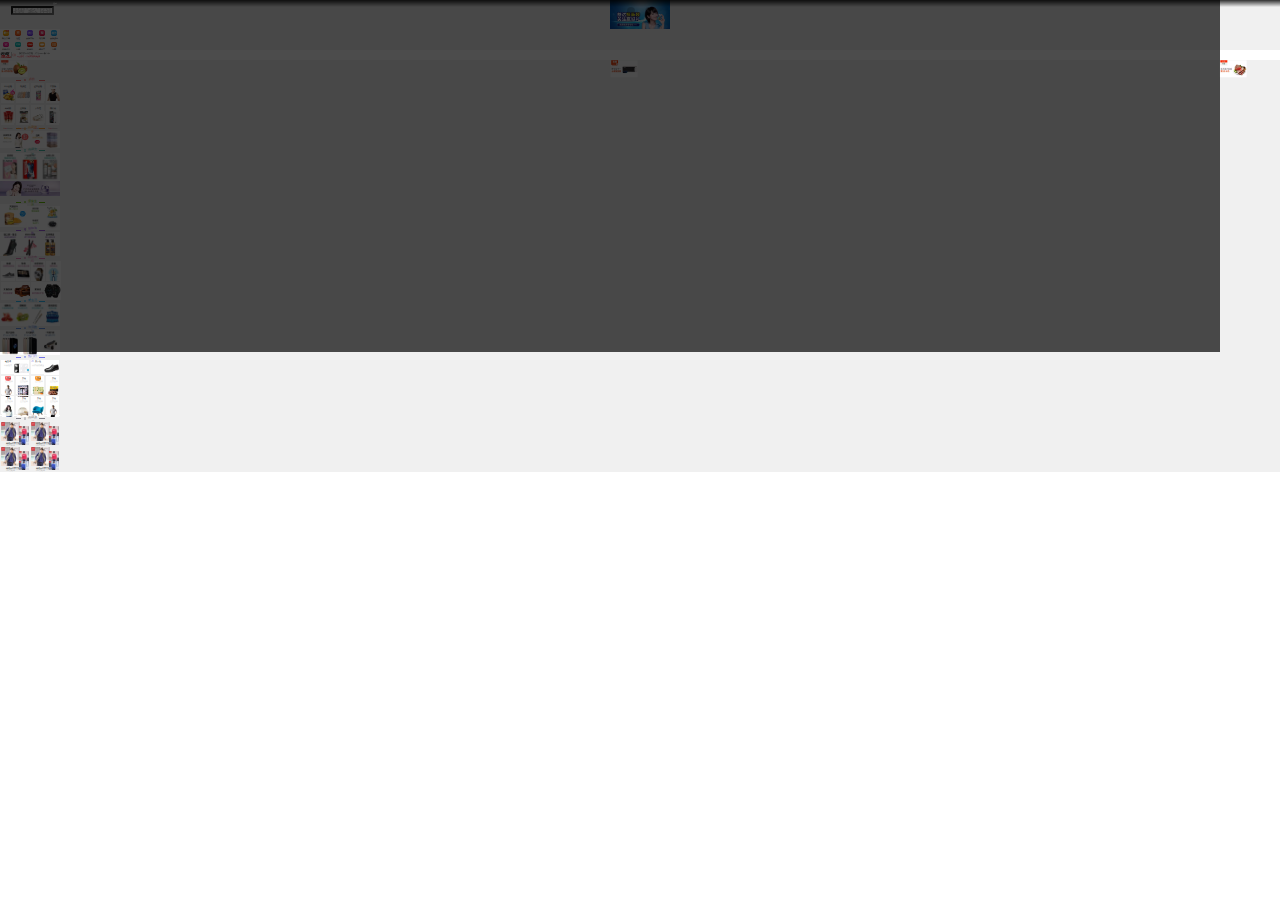
<file: index.html>
<!doctype html>
<html lang="en">
<head>
    <meta charset="UTF-8">
    <meta name="viewport"
          content="initial-scale=1.0,minimum-scale=1.0,maximum-scale=1.0,use-scalable=no，width=device-width">
    <meta name="apple-mobile-web-app-capable" content="yes">
    <meta name="apple-mobile-web-app-status-bar-style" content="black">
    <meta name="apple-mobile-web-app-title" content="css3">
    <link rel="apple-touch-icon" href="">
    <link rel="icon" sizes="192x192" href="">
    <title>TmallApp</title>
    <link rel="stylesheet" href="css/index.css">
    <link rel="stylesheet" href="css/swiper-3.3.1.min.css">
    <script src="js/jquery.js"></script>
    <script src="js/index.js"></script>
</head>
<body>
<div class="content">
    <div class="swiper-container" id="banner">
        <div class="swiper-wrapper">
            <div class="swiper-slide"><img src="img/banner1.webp" alt=""></div>
            <div class="swiper-slide"><img src="img/banner2.webp" alt=""></div>
            <div class="swiper-slide"><img src="img/banner3.webp" alt=""></div>
            <div class="swiper-slide"><img src="img/banner4.webp" alt=""></div>
            <div class="swiper-slide"><img src="img/banner5.webp" alt=""></div>
            <div class="swiper-slide"><img src="img/banner6.webp" alt=""></div>
            <div class="swiper-slide"><img src="img/banner7.webp" alt=""></div>
            <div class="swiper-slide"><img src="img/banner8.webp" alt=""></div>
        </div>
        <!-- 如果需要分页器 -->
        <div class="swiper-pagination"></div>

    </div>
    <div class="banner-top">
        <div class="fenlei iconfont icon-liebiao-copy-copy"></div>
        <div class="search">
            <input type="text" value="搜索商品/店铺">
        </div>
        <div class="denglu">登录</div>
    </div>
    <div class="lei-box">
        <div class="lei"><img src="img/lei8.webp" alt="">积分乐园</div>
        <div class="lei"><img src="img/lei5.webp" alt="">充值</div>
        <div class="lei"><img src="img/lei2.webp" alt="">天猫国际</div>
        <div class="lei"><img src="img/lei6.webp" alt="">聚划算</div>
        <div class="lei"><img src="img/lei3.webp" alt="">天猫超市</div>
        <div class="lei"><img src="img/lei7.webp" alt="">免费试用</div>
        <div class="lei"><img src="img/lei1.webp" alt="">尤物</div>
        <div class="lei"><img src="img/lei4.webp" alt="">粉丝趴</div>
        <div class="lei"><img src="img/lei9.webp" alt="">领钱了</div>
        <div class="lei"><img src="img/lei10.webp" alt="">分类</div>
    </div>

    <div class="tmrd-dabox">
        <div class="tmrd-box">
            <div class="tmrd"></div>
            <div class="laba"></div>
            <div class="swiper-container" id="banner2">
                <div class="swiper-wrapper">
                    <div class="swiper-slide">
                        <a href="">
                            <div class="swiper-slide-inner">一指美拍十级美颜，华为nova新上市</div>
                        </a>
                        <a href="">
                            <div class="swiper-slide-inner hong">0元预约+买就赠移动电源</div>
                        </a>
                    </div>
                    <div class="swiper-slide">
                        <a href="">
                            <div class="swiper-slide-inner">天猫早市：39.9元买5斤绿心猕猴桃</div>
                        </a>
                        <a href="">
                            <div class="swiper-slide-inner hong">抢100元无门槛红包</div>
                        </a>
                    </div>
                    <div class="swiper-slide">
                        <a href="">
                            <div class="swiper-slide-inner">喵鲜生倾力推荐————华盛顿加力果</div>
                        </a>
                        <a href="">
                            <div class="swiper-slide-inner hong">49元新上市+立减10元</div>
                        </a>
                    </div>
                    <div class="swiper-slide">
                        <a href="">
                            <div class="swiper-slide-inner">天猫超市联手清风，屯纸大作战优惠立减</div>
                        </a>
                        <a href="">
                            <div class="swiper-slide-inner hong">爆款五折起+卫生纸巾买二送一</div>
                        </a>
                    </div>
                </div>
            </div>
        </div>
    </div>

    <div class="lunbo">
        <div class="swiper-container" id="lunbo">
            <div class="swiper-wrapper">
                <div class="swiper-slide"><img src="img/lunbo1.webp" alt=""></div>
                <div class="swiper-slide"><img src="img/lunbo2.webp" alt=""></div>
                <div class="swiper-slide"><img src="img/lunbo3.webp" alt=""></div>
            </div>
        </div>
    </div>

    <div class="title bqicon">
        <div class="lefts bq"></div>
        <img src="img/bqicon.webp" alt="">
        <div class="wenzi bq">必抢</div>
        <div class="rights bq"></div>
    </div>

    <div class="bqbox">
        <div class="bq-top">
            <div class="bq-inner">
                <div class="biaoti">今日必抢</div>
                <img src="img/bq1.webp" alt="">
                <div class="wenzi">￥69<span>￥198</span></div>
            </div>
            <div class="bq-inner">
                <div class="biaoti">聚超值</div>
                <img src="img/bq2.webp" alt="">
                <div class="wenzi">￥69<span>￥198</span></div>


            </div>
            <div class="bq-inner">
                <div class="biaoti">进口必抢</div>
                <img src="img/bq3.webp" alt="">
                <div class="wenzi">￥69<span>￥198</span></div>


            </div>
            <div class="bq-inner">
                <div class="biaoti">型男咖</div>
                <img src="img/bq4.webp" alt="">
                <div class="wenzi">￥69<span>￥198</span></div>


            </div>
        </div>
        <div class="bq-bottom">
            <div class="bq-inner">
                <div class="biaoti">环球购</div>
                <img src="img/bq5.webp" alt="">
                <div class="wenzi">￥69<span>￥198</span></div>


            </div>
            <div class="bq-inner">
                <div class="biaoti">爱囤货</div>
                <img src="img/bq6.webp" alt="">
                <div class="wenzi">￥69<span>￥198</span></div>


            </div>
            <div class="bq-inner">
                <div class="biaoti">女神范</div>
                <img src="img/bq7.webp" alt="">
                <div class="wenzi">￥69<span>￥198</span></div>


            </div>
            <div class="bq-inner">
                <div class="biaoti">翻倍减</div>
                <img src="img/bq8.webp" alt="">
                <div class="wenzi">￥69<span>￥198</span></div>


            </div>
        </div>
    </div>


    <div class="title bqicon">
        <div class="lefts tm"></div>
        <img src="img/pptmicon.webp" alt="">
        <div class="wenzi tm">品牌特卖</div>
        <div class="rights tm"></div>
    </div>

    <div class="pptmbox">
        <div class="pptm-inner"><img src="img/temai1.webp" alt=""></div>
        <div class="pptm-inner"><img src="img/temai2.webp" alt=""></div>
    </div>

    <div class="title bqicon">
        <div class="lefts zx"></div>
        <img src="img/ppzxicon.webp" alt="">
        <div class="wenzi zx">品牌资讯</div>
        <div class="rights zx"></div>
    </div>

    <div class="ppzxbox">
        <div class="ppzx-inner"><img src="img/pinpai1.webp" alt=""></div>
        <div class="ppzx-inner"><img src="img/pinpai2.webp" alt=""></div>
        <div class="ppzx-inner"><img src="img/pinpai3.webp" alt=""></div>
    </div>

    <div class="zrt">
        <img src="img/zrt.webp" alt="">
    </div>

    <div class="title bqicon">
        <div class="lefts bj"></div>
        <img src="img/bjshicon.webp" alt="">
        <div class="wenzi bj">便捷生活</div>
        <div class="rights bj"></div>
    </div>

    <div class="bjshbox">
        <div class="bjsh-left"><img src="img/bjsh1.webp" alt=""></div>
        <div class="bjsh-right"><img src="img/bjsh2.webp" alt=""></div>
        <div class="bjsh-right two"><img src="img/bjsh3.webp" alt=""></div>
    </div>

    <div class="title bqicon">
        <div class="lefts hg"></div>
        <img src="img/gjhgicon.webp" alt="">
        <div class="wenzi hg">国际海购</div>
        <div class="rights hg"></div>
    </div>

    <div class="gjhgbox">
        <div class="gjhg-inner"><img src="img/gjhg1.webp" alt=""></div>
        <div class="gjhg-inner"><img src="img/gjhg2.webp" alt=""></div>
        <div class="gjhg-inner"><img src="img/gjhg3.webp" alt=""></div>
    </div>

    <div class="title bqicon">
        <div class="lefts sc"></div>
        <img src="img/jxscicon.webp" alt="">
        <div class="wenzi sc">精选市场</div>
        <div class="rights sc"></div>
    </div>

    <div class="jxscbox">
        <div class="jx-top">
            <div class="jx-top-inner"><img src="img/jx1.webp" alt=""></div>
            <div class="jx-top-inner"><img src="img/jx2.webp" alt=""></div>
            <div class="jx-top-inner"><img src="img/jx3.webp" alt=""></div>
            <div class="jx-top-inner"><img src="img/jx4.webp" alt=""></div>
        </div>
        <div class="jx-bottom">
            <div class="jx-bottom-inner"><img src="img/jx5.webp" alt=""></div>
            <div class="jx-bottom-inner"><img src="img/jx6.webp" alt=""></div>
        </div>


    </div>

    <div class="title bqicon">
        <div class="lefts sh"></div>
        <img src="img/ashicon.webp" alt="">
        <div class="wenzi sh">爱生活</div>
        <div class="rights sh"></div>
    </div>

    <div class="ashbox">
        <div class="ash-inner"><img src="img/ash1.webp" alt=""></div>
        <div class="ash-inner"><img src="img/ash2.webp" alt=""></div>
        <div class="ash-inner"><img src="img/ash3.webp" alt=""></div>
        <div class="ash-inner"><img src="img/ash4.webp" alt=""></div>
    </div>

    <div class="title bqicon">
        <div class="lefts kw"></div>
        <img src="img/clkwicon.webp" alt="">
        <div class="wenzi kw">潮流酷玩</div>
        <div class="rights kw"></div>
    </div>

    <div class="clkwbox">
        <div class="clkw-inner"><img src="img/clkw1.webp" alt=""></div>
        <div class="clkw-inner"><img src="img/clkw2.webp" alt=""></div>
        <div class="clkw-inner"><img src="img/clkw3.webp" alt=""></div>
    </div>

    <div class="title bqicon">
        <div class="lefts hy"></div>
        <img src="img/rmhyicon.webp" alt="">
        <div class="wenzi hy">热门行业</div>
        <div class="rights hy"></div>
    </div>

    <div class="rmhybox">
        <div class="rmhy-top">
            <div class="rmhy-top-inner">
                <div class="heizi">电器城</div>
                <div class="huizi">十点抢券</div>
                <div class="tupian"><img src="img/remai.webp" alt=""></div>
                <div class="datupian"><img src="img/dianqi.webp" alt=""></div>
            </div>
            <div class="rmhy-top-inner">
                <div class="heizi">男女鞋</div>
                <div class="huizi">品牌潮流精选</div>
                <div class="tupian"><img src="img/temai.webp" alt=""></div>
                <div class="datupian"><img src="img/nannv.webp" alt=""></div>
            </div>
        </div>

        <div class="rmhy-bottom">
            <div class="rmhy-bottom-inner">
                <div class="meizhaung">美妆</div>
                <div class="aimei">爱美必备</div>
                <div class="tutu"><img src="img/rmhy4.webp" alt=""></div>
            </div>
            <div class="rmhy-bottom-inner">
                <div class="meizhaung">美妆</div>
                <div class="aimei">爱美必备</div>
                <div class="tutu"><img src="img/rmhy5.webp" alt=""></div>

            </div>
            <div class="rmhy-bottom-inner">
                <div class="meizhaung">美妆</div>
                <div class="aimei">爱美必备</div>
                <div class="tutu"><img src="img/rmhy6.webp" alt=""></div>

            </div>
            <div class="rmhy-bottom-inner">
                <div class="meizhaung">美妆</div>
                <div class="aimei">爱美必备</div>
                <div class="tutu"><img src="img/rmhy7.webp" alt=""></div>

            </div>
            <div class="rmhy-bottom-inner">
                <div class="meizhaung">美妆</div>
                <div class="aimei">爱美必备</div>
                <div class="tutu"><img src="img/rmhy8.webp" alt=""></div>

            </div>
            <div class="rmhy-bottom-inner">
                <div class="meizhaung">美妆</div>
                <div class="aimei">爱美必备</div>
                <div class="tutu"><img src="img/rmhy9.webp" alt=""></div>

            </div>
            <div class="rmhy-bottom-inner">
                <div class="meizhaung">美妆</div>
                <div class="aimei">爱美必备</div>
                <div class="tutu"><img src="img/rmhy10.webp" alt=""></div>

            </div>
            <div class="rmhy-bottom-inner">
                <div class="meizhaung">美妆</div>
                <div class="aimei">爱美必备</div>
                <div class="tutu"><img src="img/rmhy4.webp" alt=""></div>

            </div>
        </div>

    </div>

    <div class="title bqicon">
        <div class="lefts qj"></div>
        <img src="img/ppqjicon.webp" alt="">
        <div class="wenzi qj">品牌旗舰</div>
        <div class="rights qj"></div>
    </div>

    <div class="ppqjbox">
        <div class="ppqj-inner">
            <div class="ppqjdatu"><img src="img/cldatu.webp" alt=""></div>
            <div class="ppqjxiaotu"><img src="img/clxiaotu.webp" alt=""></div>
            <div class="ppqjtutu"><img src="img/cltutu.webp" alt=""></div>
            <div class="logo"><img src="img/cllogo.webp" alt=""></div>
            <div class="dianname">潮流前线官方旗舰店</div>
            <div class="fensi">18.6万粉丝</div>
        </div>
        <div class="ppqj-inner">
            <div class="ppqjdatu"><img src="img/cldatu.webp" alt=""></div>
            <div class="ppqjxiaotu"><img src="img/clxiaotu.webp" alt=""></div>
            <div class="ppqjtutu"><img src="img/cltutu.webp" alt=""></div>
            <div class="logo"><img src="img/cllogo.webp" alt=""></div>
            <div class="dianname">潮流前线官方旗舰店</div>
            <div class="fensi">18.6万粉丝</div>


        </div>
        <div class="ppqj-inner">
            <div class="ppqjdatu"><img src="img/cldatu.webp" alt=""></div>
            <div class="ppqjxiaotu"><img src="img/clxiaotu.webp" alt=""></div>
            <div class="ppqjtutu"><img src="img/cltutu.webp" alt=""></div>
            <div class="logo"><img src="img/cllogo.webp" alt=""></div>
            <div class="dianname">潮流前线官方旗舰店</div>
            <div class="fensi">18.6万粉丝</div>


        </div>
        <div class="ppqj-inner">
            <div class="ppqjdatu"><img src="img/cldatu.webp" alt=""></div>
            <div class="ppqjxiaotu"><img src="img/clxiaotu.webp" alt=""></div>
            <div class="ppqjtutu"><img src="img/cltutu.webp" alt=""></div>
            <div class="logo"><img src="img/cllogo.webp" alt=""></div>
            <div class="dianname">潮流前线官方旗舰店</div>
            <div class="fensi">18.6万粉丝</div>
        </div>
    </div>

    <div class="zhegai">
        <div class="tanchubox">
            <div class="tanchu-top">全部分类</div>
            <div class="tanchu-left">
                <div class="tanchu-leftinner">为您推荐</div>
                <div class="tanchu-leftinner">国际大牌</div>
                <div class="tanchu-leftinner">天猫国际</div>
                <div class="tanchu-leftinner">女装</div>
                <div class="tanchu-leftinner">女鞋</div>
                <div class="tanchu-leftinner">男装</div>
                <div class="tanchu-leftinner">男鞋</div>
                <div class="tanchu-leftinner">内衣</div>
                <div class="tanchu-leftinner">母婴</div>
                <div class="tanchu-leftinner">手机</div>
                <div class="tanchu-leftinner">数码</div>
                <div class="tanchu-leftinner">家电</div>
            </div>
            <div class="tanchu-right show">
                <div class="righttop">为您推荐</div>
                <div class="pinpaibox"><img src="img/pixie.webp" alt=""><div class="shoujipeijian">皮鞋</div></div>
                <div class="pinpaibox"><img src="img/pixie.webp" alt=""><div class="shoujipeijian">皮鞋</div></div>
                <div class="pinpaibox"><img src="img/pixie.webp" alt=""><div class="shoujipeijian">皮鞋</div></div>
                <div class="pinpaibox"><img src="img/pixie.webp" alt=""><div class="shoujipeijian">皮鞋</div></div>
                <div class="pinpaibox"><img src="img/pixie.webp" alt=""><div class="shoujipeijian">皮鞋</div></div>
                <div class="pinpaibox"><img src="img/pixie.webp" alt=""><div class="shoujipeijian">皮鞋</div></div>
                <div class="pinpaibox"><img src="img/pixie.webp" alt=""><div class="shoujipeijian">皮鞋</div></div>
                <div class="pinpaibox"><img src="img/pixie.webp" alt=""><div class="shoujipeijian">皮鞋</div></div>
                <div class="pinpaibox"><img src="img/pixie.webp" alt=""><div class="shoujipeijian">皮鞋</div></div>
                <div class="pinpaibox"><img src="img/pixie.webp" alt=""><div class="shoujipeijian">皮鞋</div></div>
            </div>
            <div class="tanchu-right">
                <div class="righttop">国际大牌</div>
                <div class="pinpaibox"><img src="img/baobao.webp" alt=""><div class="shoujipeijian">包包</div></div>
                <div class="pinpaibox"><img src="img/baobao.webp" alt=""><div class="shoujipeijian">包包</div></div>
                <div class="pinpaibox"><img src="img/baobao.webp" alt=""><div class="shoujipeijian">包包</div></div>
                <div class="pinpaibox"><img src="img/baobao.webp" alt=""><div class="shoujipeijian">包包</div></div>
                <div class="pinpaibox"><img src="img/baobao.webp" alt=""><div class="shoujipeijian">包包</div></div>
                <div class="pinpaibox"><img src="img/baobao.webp" alt=""><div class="shoujipeijian">包包</div></div>
                <div class="pinpaibox"><img src="img/baobao.webp" alt=""><div class="shoujipeijian">包包</div></div>
                <div class="pinpaibox"><img src="img/baobao.webp" alt=""><div class="shoujipeijian">包包</div></div>
                <div class="pinpaibox"><img src="img/baobao.webp" alt=""><div class="shoujipeijian">包包</div></div>
                <div class="pinpaibox"><img src="img/baobao.webp" alt=""><div class="shoujipeijian">包包</div></div>
            </div>
            <div class="tanchu-right">
                <div class="righttop">天猫国际</div>
                <div class="pinpaibox"><img src="img/paoxie.webp" alt=""><div class="shoujipeijian">跑鞋</div></div>
                <div class="pinpaibox"><img src="img/paoxie.webp" alt=""><div class="shoujipeijian">跑鞋</div></div>
                <div class="pinpaibox"><img src="img/paoxie.webp" alt=""><div class="shoujipeijian">跑鞋</div></div>
                <div class="pinpaibox"><img src="img/paoxie.webp" alt=""><div class="shoujipeijian">跑鞋</div></div>
                <div class="pinpaibox"><img src="img/paoxie.webp" alt=""><div class="shoujipeijian">跑鞋</div></div>
                <div class="pinpaibox"><img src="img/paoxie.webp" alt=""><div class="shoujipeijian">跑鞋</div></div>
                <div class="pinpaibox"><img src="img/paoxie.webp" alt=""><div class="shoujipeijian">跑鞋</div></div>
                <div class="pinpaibox"><img src="img/paoxie.webp" alt=""><div class="shoujipeijian">跑鞋</div></div>
                <div class="pinpaibox"><img src="img/paoxie.webp" alt=""><div class="shoujipeijian">跑鞋</div></div>
                <div class="pinpaibox"><img src="img/paoxie.webp" alt=""><div class="shoujipeijian">跑鞋</div></div>
                <div class="pinpaibox"><img src="img/paoxie.webp" alt=""><div class="shoujipeijian">跑鞋</div></div>
                <div class="pinpaibox"><img src="img/paoxie.webp" alt=""><div class="shoujipeijian">跑鞋</div></div>
                <div class="pinpaibox"><img src="img/paoxie.webp" alt=""><div class="shoujipeijian">跑鞋</div></div>
                <div class="pinpaibox"><img src="img/paoxie.webp" alt=""><div class="shoujipeijian">跑鞋</div></div>
                <div class="pinpaibox"><img src="img/paoxie.webp" alt=""><div class="shoujipeijian">跑鞋</div></div>
            </div>
            <div class="tanchu-right">
                <div class="righttop">女装</div>
                <div class="pinpaibox"><img src="img/xiaotaideng.webp" alt=""><div class="shoujipeijian">台灯</div></div>
                <div class="pinpaibox"><img src="img/xiaotaideng.webp" alt=""><div class="shoujipeijian">台灯</div></div>
                <div class="pinpaibox"><img src="img/xiaotaideng.webp" alt=""><div class="shoujipeijian">台灯</div></div>
                <div class="pinpaibox"><img src="img/xiaotaideng.webp" alt=""><div class="shoujipeijian">台灯</div></div>
                <div class="pinpaibox"><img src="img/xiaotaideng.webp" alt=""><div class="shoujipeijian">台灯</div></div>
                <div class="pinpaibox"><img src="img/xiaotaideng.webp" alt=""><div class="shoujipeijian">台灯</div></div>
                <div class="pinpaibox"><img src="img/xiaotaideng.webp" alt=""><div class="shoujipeijian">台灯</div></div>
                <div class="pinpaibox"><img src="img/xiaotaideng.webp" alt=""><div class="shoujipeijian">台灯</div></div>
                <div class="pinpaibox"><img src="img/xiaotaideng.webp" alt=""><div class="shoujipeijian">台灯</div></div>
                <div class="pinpaibox"><img src="img/xiaotaideng.webp" alt=""><div class="shoujipeijian">台灯</div></div>
            </div>
        </div>
        <div class="huiqu">
            <img src="img/huiqu.webp" alt="">
        </div>
    </div>




</div>
<script src="js/swiper-3.3.1.min.js"></script>
</body>
</html>
</file>
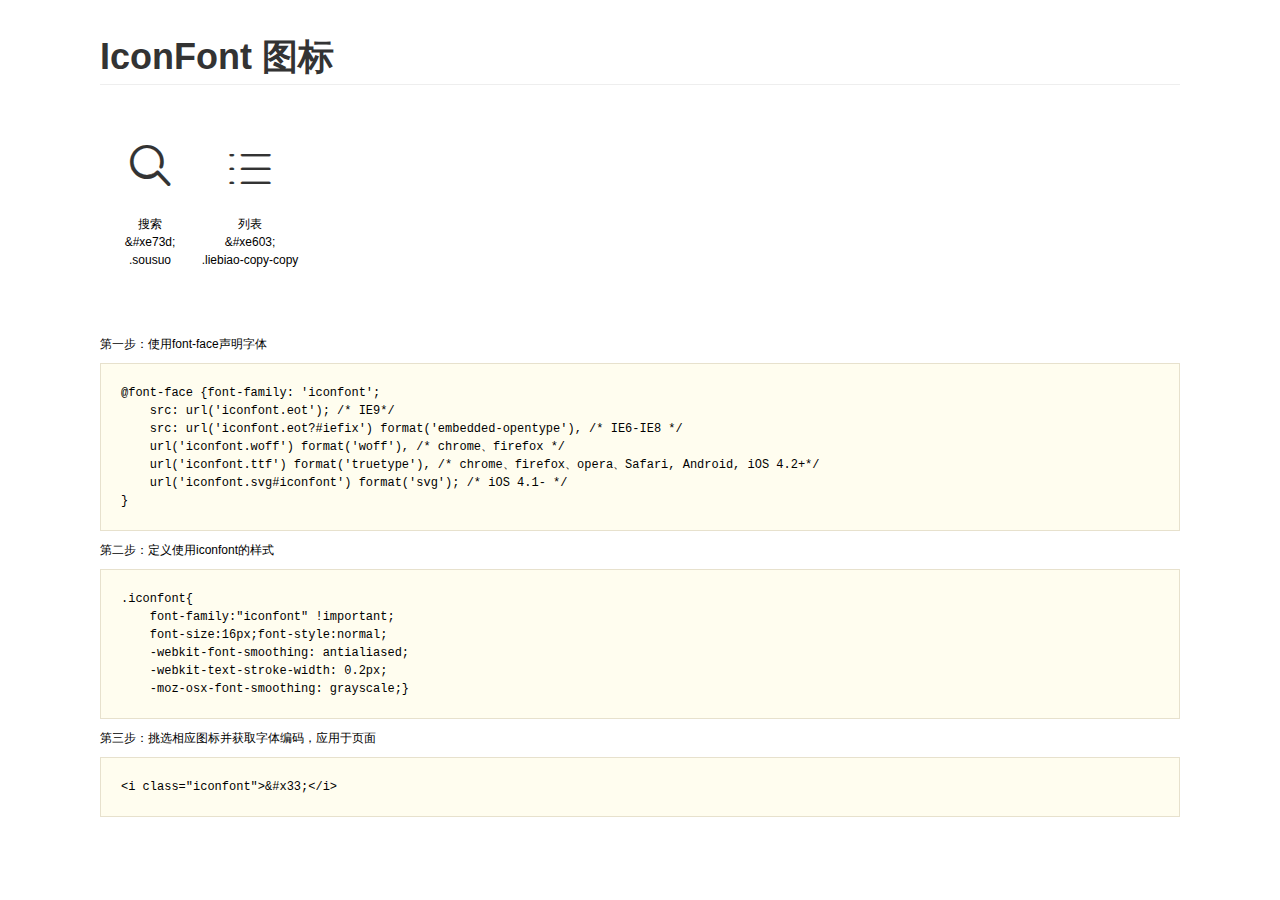
<file: icon/demo.html>
<!DOCTYPE html>
<html>
<head>
    <meta charset="utf-8"/>
    <title>IconFont</title>
    <link rel="stylesheet" href="demo.css">
    <link rel="stylesheet" href="iconfont.css">
</head>
<body>
    <div class="main">
        <h1>IconFont 图标</h1>
        <ul class="icon_lists clear">
            
                <li>
                <i class="icon iconfont">&#xe73d;</i>
                    <div class="name">搜索</div>
                    <div class="code">&amp;#xe73d;</div>
                    <div class="fontclass">.sousuo</div>
                </li>
            
                <li>
                <i class="icon iconfont">&#xe603;</i>
                    <div class="name">列表</div>
                    <div class="code">&amp;#xe603;</div>
                    <div class="fontclass">.liebiao-copy-copy</div>
                </li>
            
        </ul>


        <div class="helps">
            第一步：使用font-face声明字体
            <pre>
@font-face {font-family: 'iconfont';
    src: url('iconfont.eot'); /* IE9*/
    src: url('iconfont.eot?#iefix') format('embedded-opentype'), /* IE6-IE8 */
    url('iconfont.woff') format('woff'), /* chrome、firefox */
    url('iconfont.ttf') format('truetype'), /* chrome、firefox、opera、Safari, Android, iOS 4.2+*/
    url('iconfont.svg#iconfont') format('svg'); /* iOS 4.1- */
}
</pre>
第二步：定义使用iconfont的样式
            <pre>
.iconfont{
    font-family:"iconfont" !important;
    font-size:16px;font-style:normal;
    -webkit-font-smoothing: antialiased;
    -webkit-text-stroke-width: 0.2px;
    -moz-osx-font-smoothing: grayscale;}
</pre>
第三步：挑选相应图标并获取字体编码，应用于页面
<pre>
&lt;i class="iconfont"&gt;&amp;#x33;&lt;/i&gt;
</pre>
        </div>

    </div>
</body>
</html>
</file>
<file: css/index.css>
@media screen and (max-width: 1024px) {
  html {
    font-size: 273.06667px;
  }
}

@media screen and (max-width: 768px) {
  html {
    font-size: 204.8px;
  }
}

@media screen and (max-width: 750px) {
  html {
    font-size: 200px;
  }
}

@media screen and (max-width: 720px) {
  html {
    font-size: 192px;
  }
}

@media screen and (max-width: 414px) {
  html {
    font-size: 110.4px;
  }
}

@media screen and (max-width: 412px) {
  html {
    font-size: 109.86667px;
  }
}

@media screen and (max-width: 380px) {
  html {
    font-size: 101.33333px;
  }
}

@media screen and (max-width: 375px) {
  html {
    font-size: 100px;
  }
}

@media screen and (max-width: 375px) {
  html {
    font-size: 100px;
  }
}

@media screen and (max-width: 360px) {
  html {
    font-size: 96px;
  }
}

@media screen and (max-width: 320px) {
  html {
    font-size: 85.33333px;
  }
}

* {
  padding: 0;
  margin: 0;
  list-style: none;
}

body {
  font-size: 16px;
}

@font-face {
  font-family: "iconfont";
  src: url(../icon/iconfont.woff);
}

.iconfont {
  font-family: "iconfont";
}

.icon-sousuo:before {
  content: "\e73d";
}

.icon-liebiao-copy-copy:before {
  content: "\e603";
}

a {
  text-decoration: none;
}

.content {
  width: 100%;
  height: auto;
  overflow: hidden;
  background-color: #f0f0f0;
}

#banner {
  width: 3.75rem;
  height: 1.81rem;
  z-index: 10;
}

#banner img {
  width: 3.75rem;
  height: 1.81rem;
  max-width: 3.75rem;
}

.banner-top {
  width: 100%;
  height: 0.45rem;
  position: fixed;
  top: 0;
  left: 0;
  z-index: 99;
  background: linear-gradient(rgba(0, 0, 0, 0.8), transparent);
}

.banner-top.bianse {
  background: #ff211e;
}

.banner-top .icon-liebiao-copy-copy {
  width: 0.25rem;
  height: 0.45rem;
  position: absolute;
  top: 0.08rem;
  left: 0.2rem;
  color: #fff;
  font-size: 0.20rem;
}

.banner-top .search {
  position: absolute;
  top: 0.04rem;
  margin: auto;
  left: 0.67rem;
  right: 0;
}

.banner-top .search input {
  width: 2.44rem;
  height: 0.33rem;
  border-radius: 0.06rem;
  outline: none;
  color: #ccc;
  background-color: #fff;
}

.banner-top .denglu {
  width: 0.30rem;
  height: 0.45rem;
  position: absolute;
  left: 3.3rem;
  color: #fff;
  letter-spacing: -0.0rem;
  font-size: 0.12rem;
  line-height: 0.45rem;
}

.lei-box {
  width: 3.75rem;
  height: 1.34rem;
  background-color: #fff;
}

.lei-box .lei {
  width: 0.75rem;
  height: 0.71rem;
  float: left;
  position: relative;
  font-size: 0.12rem;
  text-align: center;
  line-height: 1.15rem;
}

.lei-box .lei img {
  width: 0.36rem;
  height: 0.36rem;
  max-width: 0.36rem;
  position: absolute;
  left: 0;
  right: 0;
  top: 0.08rem;
  margin: auto;
}

.tmrd-dabox {
  width: 100%;
  height: 0.6rem;
  background: #fff;
  position: relative;
}

.tmrd-box {
  width: 3.75rem;
  height: 0.4rem;
  margin: 0.1rem 0;
  position: absolute;
  background-color: #fff;
}

.tmrd-box .tmrd {
  width: 0.67rem;
  height: 0.4rem;
  border-right: 0.01rem solid #ccc;
  background-image: url(../img/tmrd.webp);
  background-position: center center;
  background-size: 0.67rem 0.4rem;
  background-repeat: no-repeat;
}

.tmrd-box .laba {
  width: 0.22rem;
  height: 0.22rem;
  background-image: url(../img/laba.webp);
  background-repeat: no-repeat;
  background-size: 0.22rem 0.22rem;
  position: absolute;
  top: 0.09rem;
  left: 0.78rem;
}

.tmrd-box #banner2 {
  width: 2.63rem;
  height: 0.4rem;
  position: absolute;
  top: 0;
  left: 1.08rem;
}

.tmrd-box #banner2 .swiper-slide-inner {
  font-size: 0.14rem;
  color: #3f3f3f;
  line-height: 0.20rem;
}

.tmrd-box #banner2 .swiper-slide-inner.hong {
  color: #ff1837;
}

.lunbo {
  margin: 0.02rem 0;
  height: 1.08rem;
  width: 100%;
}

.lunbo .swiper-slide {
  width: 1.76rem;
  height: 1.08rem;
}

.lunbo .swiper-slide img {
  width: 1.76rem;
  height: 1.08rem;
  background-size: auto;
}

.title {
  width: 100%;
  height: 0.28rem;
  position: relative;
  padding: 0 1rem;
}

.title .lefts {
  width: 0.34rem;
  height: 0.01rem;
  position: absolute;
  top: 0;
  bottom: 0;
  margin: auto;
}

.title .lefts.bq {
  background-color: #f16f70;
}

.title .lefts.tm {
  background-color: #faa03f;
}

.title .lefts.zx {
  background-color: #47b7a6;
}

.title .lefts.bj {
  background-color: #69bf07;
}

.title .lefts.hg {
  background-color: #a05edf;
}

.title .lefts.sc {
  background-color: #e781bc;
}

.title .lefts.sh {
  background-color: #33befc;
}

.title .lefts.kw {
  background-color: #6595e7;
}

.title .lefts.hy {
  background-color: #7474e6;
}

.title .lefts.qj {
  background-color: #85848c;
}

.title .rights {
  width: 0.34rem;
  height: 0.01rem;
  position: absolute;
  top: 0;
  bottom: 0;
  left: 2.45rem;
  margin: auto;
}

.title .rights.bq {
  background-color: #f16f70;
}

.title .rights.tm {
  background-color: #faa03f;
}

.title .rights.zx {
  background-color: #47b7a6;
}

.title .rights.bj {
  background-color: #69bf07;
}

.title .rights.hg {
  background-color: #a05edf;
}

.title .rights.sc {
  background-color: #e781bc;
}

.title .rights.sh {
  background-color: #33befc;
}

.title .rights.kw {
  background-color: #6595e7;
}

.title .rights.hy {
  background-color: #7474e6;
}

.title .rights.qj {
  background-color: #85848c;
}

.title img {
  width: 0.15rem;
  height: 0.15rem;
  max-width: 0.15rem;
  position: absolute;
  left: 1.5rem;
  top: 0;
  bottom: 0;
  margin: auto;
}

.title .wenzi {
  width: 0.68rem;
  font-size: 0.16rem;
  letter-spacing: 0.01rem;
  position: absolute;
  left: 1.68rem;
  text-align: center;
  line-height: 0.28rem;
}

.bq {
  color: #f16f70;
}

.tm {
  color: #faa03f;
}

.zx {
  color: #47b7a6;
}

.bj {
  color: #69bf07;
}

.hg {
  color: #a05edf;
}

.sc {
  color: #e781bc;
}

.sh {
  color: #33befc;
}

.kw {
  color: #6595e7;
}

.hy {
  color: #7474e6;
}

.qj {
  color: #85848c;
}

.bqbox {
  width: 3.75rem;
  height: 2.74rem;
}

.bqbox .bq-top {
  width: 100%;
  height: 1.3683rem;
}

.bqbox .bq-top .bq-inner {
  width: 0.9375rem;
  height: 1.3683rem;
  float: left;
  background-color: #fff;
  border: 0.01rem solid #f0f0f0;
  box-sizing: border-box;
}

.bqbox .bq-top .bq-inner .biaoti {
  width: 0.9325rem;
  height: 0.15rem;
  font-size: 0.14rem;
  margin-top: 0.05rem;
  text-align: center;
  line-height: 0.25rem;
}

.bqbox .bq-top .bq-inner img {
  width: 0.7833rem;
  height: 0.7833rem;
  max-width: 0.7833rem;
  margin-left: 0.075rem;
  margin-top: 0.15rem;
}

.bqbox .bq-top .bq-inner .wenzi {
  font-size: 0.14rem;
  text-align: center;
  color: red;
}

.bqbox .bq-top .bq-inner .wenzi span {
  text-decoration: line-through;
  color: #ccc;
}

.bqbox .bq-bottom {
  width: 100%;
  height: 1.3683rem;
}

.bqbox .bq-bottom .bq-inner {
  width: 0.9375rem;
  height: 1.3683rem;
  float: left;
  background-color: #fff;
  border: 0.01rem solid #f0f0f0;
  box-sizing: border-box;
}

.bqbox .bq-bottom .bq-inner .biaoti {
  width: 0.9325rem;
  height: 0.15rem;
  font-size: 0.14rem;
  margin-top: 0.05rem;
  text-align: center;
  line-height: 0.25rem;
}

.bqbox .bq-bottom .bq-inner img {
  width: 0.7833rem;
  height: 0.7833rem;
  max-width: 0.7833rem;
  margin-left: 0.075rem;
  margin-top: 0.15rem;
}

.bqbox .bq-bottom .bq-inner .wenzi {
  font-size: 0.14rem;
  text-align: center;
  color: red;
}

.bqbox .bq-bottom .bq-inner .wenzi span {
  text-decoration: line-through;
  color: #ccc;
}

.pptmbox {
  width: 3.75rem;
  height: 1.1rem;
}

.pptmbox::after {
  content: '';
  display: block;
  width: 100%;
}

.pptmbox .pptm-inner {
  width: 1.87rem;
  height: 1.1rem;
  float: left;
}

.pptmbox .pptm-inner img {
  width: 1.87rem;
  height: 1.1rem;
  max-width: 1.87rem;
}

.ppzxbox {
  width: 3.75rem;
  height: 1.75rem;
}

.ppzxbox .ppzx-inner {
  width: 1.245rem;
  height: 1.75rem;
  float: left;
}

.ppzxbox .ppzx-inner img {
  width: 1.245rem;
  height: 1.75rem;
  max-width: 1.245rem;
}

.zrt img {
  width: 3.75rem;
  max-width: 3.75rem;
}

.bjshbox {
  width: 3.75rem;
  height: 1.46rem;
  position: relative;
}

.bjshbox .bjsh-left {
  width: 1.6575rem;
  height: 1.46rem;
  position: absolute;
  top: 0;
  left: 0;
}

.bjshbox .bjsh-left img {
  width: 1.6575rem;
  height: 1.46rem;
  max-width: 1.6575rem;
  max-height: 1.46rem;
  display: inline-block;
}

.bjshbox .bjsh-right {
  position: absolute;
  right: 0;
  top: 0;
}

.bjshbox .bjsh-right img {
  width: 2.0825rem;
  height: 0.7308rem;
  max-width: 2.0825rem;
}

.bjshbox .two {
  position: absolute;
  right: 0;
  top: 0.74rem;
}

.bjshbox .two img {
  width: 2.0825rem;
  height: 0.7308rem;
  max-width: 2.0825rem;
}

.gjhgbox {
  width: 3.75rem;
  height: 1.48rem;
}

.gjhgbox .gjhg-inner {
  width: 1.245rem;
  height: 1.48rem;
  float: left;
}

.gjhgbox .gjhg-inner img {
  width: 1.245rem;
  height: 1.48rem;
  max-width: 1.245rem;
}

.jxscbox {
  width: 3.75rem;
  height: 2.43rem;
}

.jxscbox .jx-top {
  width: 100%;
  height: 1.3027rem;
}

.jxscbox .jx-top .jx-top-inner {
  width: 0.9325rem;
  height: 1.3027rem;
  border: 0.01rem solid #f0f0f0;
  box-sizing: border-box;
  float: left;
}

.jxscbox .jx-top .jx-top-inner img {
  width: 0.9325rem;
  height: 1.3027rem;
  max-width: 0.9325rem;
}

.jxscbox .jx-bottom {
  width: 100%;
  height: 1.1016rem;
}

.jxscbox .jx-bottom .jx-bottom-inner {
  width: 1.87rem;
  height: 1.1016rem;
  border: 0.01rem solid #f0f0f0;
  box-sizing: border-box;
  float: left;
}

.jxscbox .jx-bottom .jx-bottom-inner img {
  width: 1.87rem;
  height: 1.1016rem;
  max-width: 1.87rem;
}

.ashbox {
  width: 3.75rem;
  height: 1.4rem;
}

.ashbox .ash-inner {
  width: 0.9325rem;
  height: 1.4rem;
  float: left;
}

.ashbox .ash-inner img {
  width: 0.9325rem;
  height: 1.4rem;
  max-width: 0.93rem;
}

.clkwbox {
  width: 3.75rem;
  height: 1.52rem;
}

.clkwbox .clkw-inner {
  width: 1.245rem;
  height: 1.52rem;
  float: left;
}

.clkwbox .clkw-inner img {
  width: 1.245rem;
  height: 1.52rem;
  max-width: 1.245rem;
}

.rmhybox {
  background: #fff;
  width: 3.75rem;
  height: 3.58rem;
}

.rmhybox .rmhy-top {
  width: 100%;
  bottom: 1.01rem;
}

.rmhybox .rmhy-top .rmhy-top-inner {
  width: 1.875rem;
  height: 1.01rem;
  float: left;
  border: 1px solid #f0f0f0;
  box-sizing: border-box;
  position: relative;
}

.rmhybox .rmhy-top .rmhy-top-inner .heizi {
  position: absolute;
  width: 0.9325rem;
  height: 0.15rem;
  font-size: 0.15rem;
  top: 0.08rem;
  left: 0;
  text-align: center;
  line-height: 0.15rem;
}

.rmhybox .rmhy-top .rmhy-top-inner .huizi {
  width: 0.9325rem;
  height: 0.14rem;
  position: absolute;
  top: 0.23rem;
  left: 0;
  font-size: 0.14rem;
  color: #ccc;
  text-align: center;
  line-height: 0.14rem;
}

.rmhybox .rmhy-top .rmhy-top-inner .tupian {
  width: 0.36rem;
  height: 0.36rem;
  position: absolute;
  top: 0.44rem;
  left: 0.26rem;
}

.rmhybox .rmhy-top .rmhy-top-inner .tupian img {
  max-width: 0.36rem;
}

.rmhybox .rmhy-top .rmhy-top-inner .datupian {
  width: 0.9325rem;
  height: 0.9325rem;
  position: absolute;
  top: 0.06rem;
  right: 0;
}

.rmhybox .rmhy-top .rmhy-top-inner .datupian img {
  max-width: 0.9325rem;
}

.rmhybox .rmhy-bottom {
  width: 100%;
  height: 2.57rem;
}

.rmhybox .rmhy-bottom .rmhy-bottom-inner {
  width: 0.9375rem;
  height: 1.258rem;
  box-sizing: border-box;
  float: left;
  border: 1px solid #f0f0f0;
  position: relative;
}

.rmhybox .rmhy-bottom .rmhy-bottom-inner .meizhaung {
  width: 0.9375rem;
  height: 0.15rem;
  position: absolute;
  top: 0.06rem;
  left: 0;
  font-size: 0.15rem;
  text-align: center;
}

.rmhybox .rmhy-bottom .rmhy-bottom-inner .aimei {
  width: 0.9375rem;
  height: 0.14rem;
  position: absolute;
  top: 0.25rem;
  left: 0;
  color: #ccc;
  font-size: 0.14rem;
  text-align: center;
}

.rmhybox .rmhy-bottom .rmhy-bottom-inner .tutu {
  width: 0.75rem;
  height: 0.75rem;
  position: absolute;
  top: 0.44rem;
  left: 0.08rem;
}

.rmhybox .rmhy-bottom .rmhy-bottom-inner .tutu img {
  max-width: 0.75rem;
}

.ppqjbox {
  width: 3.75rem;
  height: 3.20rem;
}

.ppqjbox .ppqj-inner {
  width: 1.865rem;
  height: 1.57rem;
  border: 1px solid #f0f0f0;
  box-sizing: border-box;
  float: left;
  position: relative;
}

.ppqjbox .ppqj-inner .ppqjdatu {
  width: 1.2033rem;
  height: 1.2033rem;
  position: absolute;
  top: 0;
  left: 0;
}

.ppqjbox .ppqj-inner .ppqjdatu img {
  max-width: 1.2033rem;
}

.ppqjbox .ppqj-inner .ppqjxiaotu {
  width: 0.5917rem;
  height: 0.5917rem;
  position: absolute;
  top: 0;
  right: 0;
}

.ppqjbox .ppqj-inner .ppqjxiaotu img {
  max-width: 0.5917rem;
}

.ppqjbox .ppqj-inner .ppqjtutu {
  width: 0.5917rem;
  height: 0.5917rem;
  position: absolute;
  top: 0.6rem;
  right: 0;
}

.ppqjbox .ppqj-inner .ppqjtutu img {
  max-width: 0.5917rem;
}

.ppqjbox .ppqj-inner .logo {
  width: 0.24rem;
  height: 0.24rem;
  position: absolute;
  top: 1.27rem;
  left: 0.04rem;
}

.ppqjbox .ppqj-inner .logo img {
  max-width: 0.24rem;
}

.ppqjbox .ppqj-inner .dianname {
  width: 1.25rem;
  height: 0.12rem;
  position: absolute;
  top: 1.27rem;
  left: 0.31rem;
  font-size: 0.12rem;
  text-align: left;
}

.ppqjbox .ppqj-inner .fensi {
  width: 1.25rem;
  height: 0.12rem;
  position: absolute;
  top: 1.4rem;
  left: 0.31rem;
  color: #aaa;
  font-size: 0.12rem;
  text-align: left;
}

.zhegai {
  position: fixed;
  top: 0;
  left: -3.75rem;
  width: 100%;
  height: 22rem;
  z-index: 100;
  background-color: rgba(0, 0, 0, 0.7);
}

.zhegai.chu {
  left: 0;
}

.zhegai .huiqu {
  width: 0.2rem;
  height: 1.3rem;
  position: absolute;
  left: 3.4rem;
  top: 2rem;
}

.zhegai .huiqu img {
  max-width: 0.2rem;
}

.zhegai .tanchubox {
  width: 3.40rem;
  height: 12rem;
  position: relative;
  top: 0;
  left: -3.4rem;
  background: #fff;
  transition: left 0.5s ease;
}

.zhegai .tanchubox.chu {
  left: 0;
}

.zhegai .tanchubox .tanchu-top {
  width: 3.4rem;
  height: 0.44rem;
  font-size: 0.2rem;
  line-height: 0.44rem;
  background: #f0f0f0;
}

.zhegai .tanchubox .tanchu-left {
  width: 0.8rem;
  height: 12rem;
  position: absolute;
  top: 0.44rem;
  left: 0;
  background: #f0f0f0;
}

.zhegai .tanchubox .tanchu-left .tanchu-leftinner {
  width: 0.8rem;
  height: 0.6rem;
  background: #f0f0f0;
  border-bottom: 1px solid #ccc;
  font-size: 0.20rem;
  line-height: 0.6rem;
  text-align: center;
}

.zhegai .tanchubox .tanchu-left .tanchu-leftinner.bianbai {
  background: #fff;
}

.zhegai .tanchubox .tanchu-right {
  width: 2.4rem;
  height: 12rem;
  position: absolute;
  top: 0.44rem;
  left: 0.8rem;
  background: #fff;
  z-index: 8;
}

.zhegai .tanchubox .tanchu-right.show {
  z-index: 12;
}

.zhegai .tanchubox .tanchu-right .righttop {
  width: 2.4rem;
  height: 0.6rem;
  color: #ccc;
  font-size: 0.20rem;
  line-height: 0.6rem;
  text-align: left;
}

.zhegai .tanchubox .tanchu-right .pinpaibox {
  width: 0.8rem;
  height: 0.92rem;
  float: left;
  position: relative;
}

.zhegai .tanchubox .tanchu-right .pinpaibox img {
  position: absolute;
  left: 0.09rem;
  top: 0;
  width: 0.61rem;
  height: 0.61rem;
  max-width: 0.61rem;
}

.zhegai .tanchubox .tanchu-right .pinpaibox .shoujipeijian {
  width: 0.8rem;
  height: 0.30rem;
  position: absolute;
  left: 0;
  top: 0.61rem;
  font-size: 0.16rem;
  text-align: center;
}
</file>
<file: icon/iconfont.css>
@font-face {font-family: "iconfont";
  src: url('iconfont.eot?t=1476632389'); /* IE9*/
  src: url('iconfont.eot?t=1476632389#iefix') format('embedded-opentype'), /* IE6-IE8 */
  url('iconfont.woff?t=1476632389') format('woff'), /* chrome, firefox */
  url('iconfont.ttf?t=1476632389') format('truetype'), /* chrome, firefox, opera, Safari, Android, iOS 4.2+*/
  url('iconfont.svg?t=1476632389#iconfont') format('svg'); /* iOS 4.1- */
}

.iconfont {
  font-family:"iconfont" !important;
  font-size:16px;
  font-style:normal;
  -webkit-font-smoothing: antialiased;
  -webkit-text-stroke-width: 0.2px;
  -moz-osx-font-smoothing: grayscale;
}
.icon-sousuo:before { content: "\e73d"; }
.icon-liebiao-copy-copy:before { content: "\e603"; }
</file>
<file: icon/demo.css>
*{margin: 0;padding: 0;list-style: none;}
/*
KISSY CSS Reset
理念：1. reset 的目的不是清除浏览器的默认样式，这仅是部分工作。清除和重置是紧密不可分的。
2. reset 的目的不是让默认样式在所有浏览器下一致，而是减少默认样式有可能带来的问题。
3. reset 期望提供一套普适通用的基础样式。但没有银弹，推荐根据具体需求，裁剪和修改后再使用。
特色：1. 适应中文；2. 基于最新主流浏览器。
维护：玉伯<lifesinger@gmail.com>, 正淳<ragecarrier@gmail.com>
 */

/** 清除内外边距 **/
body, h1, h2, h3, h4, h5, h6, hr, p, blockquote, /* structural elements 结构元素 */
dl, dt, dd, ul, ol, li, /* list elements 列表元素 */
pre, /* text formatting elements 文本格式元素 */
form, fieldset, legend, button, input, textarea, /* form elements 表单元素 */
th, td /* table elements 表格元素 */ {
  margin: 0;
  padding: 0;
}

/** 设置默认字体 **/
body,
button, input, select, textarea /* for ie */ {
  font: 12px/1.5 tahoma, arial, \5b8b\4f53, sans-serif;
}
h1, h2, h3, h4, h5, h6 { font-size: 100%; }
address, cite, dfn, em, var { font-style: normal; } /* 将斜体扶正 */
code, kbd, pre, samp { font-family: courier new, courier, monospace; } /* 统一等宽字体 */
small { font-size: 12px; } /* 小于 12px 的中文很难阅读，让 small 正常化 */

/** 重置列表元素 **/
ul, ol { list-style: none; }

/** 重置文本格式元素 **/
a { text-decoration: none; }
a:hover { text-decoration: underline; }


/** 重置表单元素 **/
legend { color: #000; } /* for ie6 */
fieldset, img { border: 0; } /* img 搭车：让链接里的 img 无边框 */
button, input, select, textarea { font-size: 100%; } /* 使得表单元素在 ie 下能继承字体大小 */
/* 注：optgroup 无法扶正 */

/** 重置表格元素 **/
table { border-collapse: collapse; border-spacing: 0; }

/* 清除浮动 */
.ks-clear:after, .clear:after {
  content: '\20';
  display: block;
  height: 0;
  clear: both;
}
.ks-clear, .clear {
  *zoom: 1;
}

.main {padding: 30px 100px;}
.main h1{font-size:36px; color:#333; text-align:left;margin-bottom:30px; border-bottom: 1px solid #eee;}

.helps{margin-top:40px;}
.helps pre{
  padding:20px;
  margin:10px 0;
  border:solid 1px #e7e1cd;
  background-color: #fffdef;
  overflow: auto;
}

.icon_lists li{
  float:left;
  width: 100px;
  height:180px;
  text-align: center;
}
.icon_lists .icon{
  font-size: 42px;
  line-height: 100px;
  margin: 10px 0;
  color:#333;
  -webkit-transition: font-size 0.25s ease-out 0s;
  -moz-transition: font-size 0.25s ease-out 0s;
  transition: font-size 0.25s ease-out 0s;

}
.icon_lists .icon:hover{
  font-size: 100px;
}
</file>
